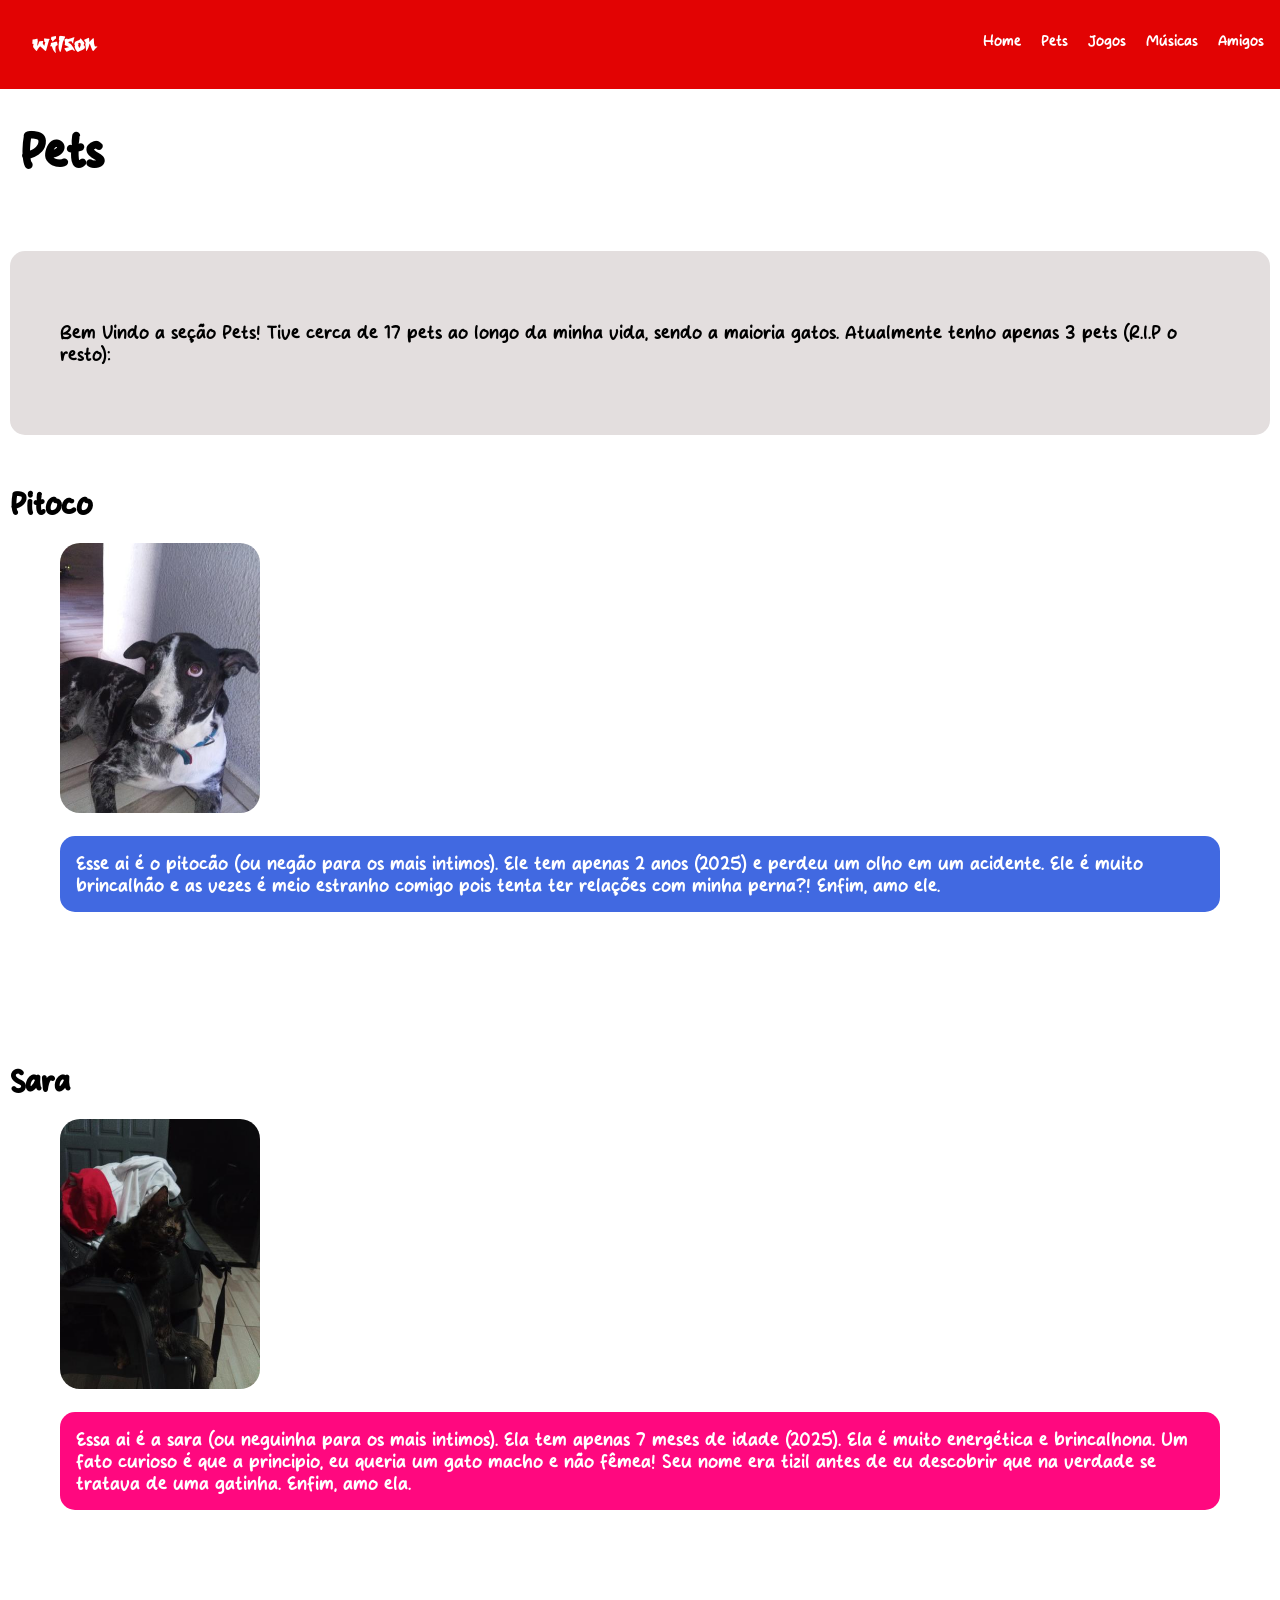
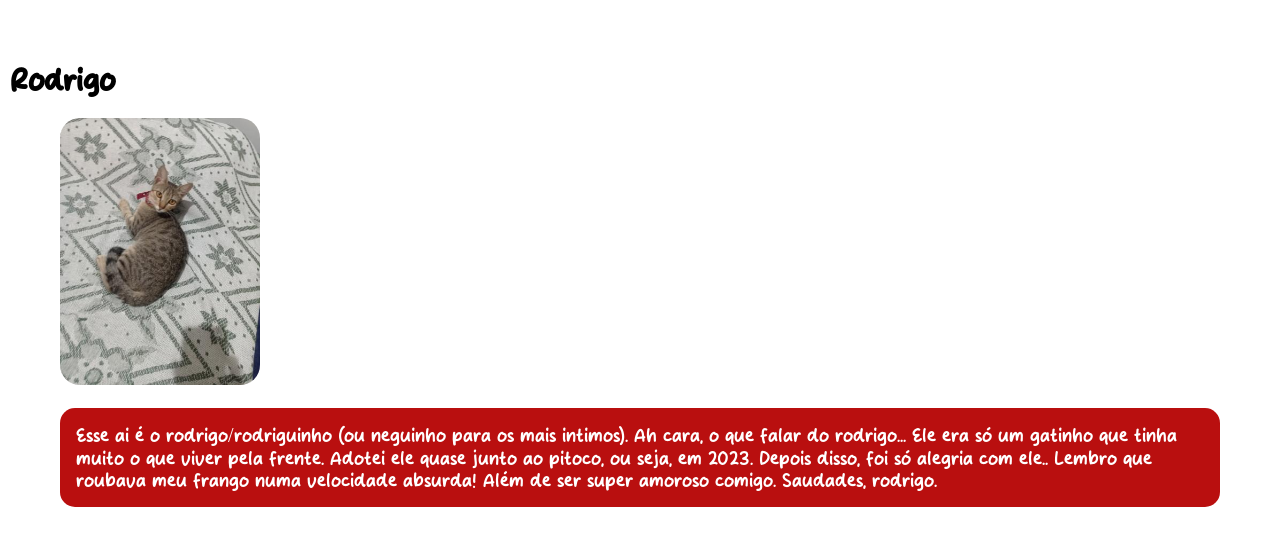
<file: wilsonsite/pets.html>
<!DOCTYPE html>
<html lang="pt-br">
<head>
    <meta charset="UTF-8">
    <meta name="viewport" content="width=device-width, initial-scale=1.0">
    <title>Pets | wilson </title>
    <link rel="stylesheet" href="styles/stylebasic.css">
    <link rel="stylesheet" href="styles/stylepets.css">
    
</head>
<body>
    <header>
        <nav class="navbar">
            <span class="nome-site">wilson</span>
            <div>
                <ul class="nav-items">
                    <li><a href="index.html">Home</a></li>
                    <li><a href="pets.html">Pets</a></li>
                    <li><a href="#">Jogos</a></li>
                    <li><a href="#">Músicas</a></li>
                    <li><a href="#">Amigos</a></li>
                </ul>
            </div>
        </nav>
    </header>
    <div class="titulo"><h1>Pets</h1></div>
    <main class="main">
        <div class="text">
            <div class="content">
                <p>Bem Vindo a seção Pets! Tive cerca de 17 pets ao longo da minha vida, sendo a maioria gatos.
                    Atualmente tenho apenas 3 pets (R.I.P o resto):
                </p>
            </div>
        </div>
        <div class="pets">
            <div class="pet">
                <div class="nomepet"><h1>Pitoco</h1></div>
                <img src="imgs/pitoco.jpg" alt="pitocão">
                <div class="aboutpet">
                    <div class="pitoco">
                        <span>Esse ai é o pitocão (ou negão para os mais intimos).
                            Ele tem apenas 2 anos (2025) e perdeu um olho em um acidente. Ele é muito brincalhão e as vezes é meio estranho comigo pois tenta ter relações com minha perna?! Enfim, amo ele.
                        </span>
                    </div>
                </div>
            </div>
            <div class="pet">
                <div class="nomepet"><h1>Sara</h1>
                </div>
                <img src="imgs/sara.jpg" alt="sara">
                <div class="aboutpet">
                    <div class="sara">
                        <span>Essa ai é a sara (ou neguinha para os mais intimos).
                            Ela tem apenas 7 meses de idade (2025). Ela é muito energética e  brincalhona. Um fato curioso é que a principio, eu queria um gato macho e não fêmea! Seu nome era tizil antes de eu descobrir que na verdade se tratava de uma gatinha. Enfim, amo ela.
                        </span>
                    </div>
                </div>
            </div>
            <div class="pet">
                <div class="nomepet"><h1>Rodrigo</h1>
                </div>
                <img src="imgs/rodrigo.jpg" alt="Rodrigo">
                <div class="aboutpet">
                    <div class="rodrigo">
                        <span>Esse ai é o rodrigo/rodriguinho (ou neguinho para os mais intimos).
                            Ah cara, o que falar do rodrigo... Ele era só um gatinho que tinha muito o que viver pela frente. Adotei ele quase junto ao pitoco, ou seja, em 2023. Depois disso, foi só alegria com ele.. Lembro que roubava meu frango numa velocidade absurda! Além de ser super amoroso comigo. Saudades, rodrigo.
                        </span>
                    </div>
                </div>
            </div>
        </div>
    </main>
</body>
</html>
</file>
<file: wilsonsite/styles/stylebasic.css>
@font-face {
    font-family: 'Blackfang';
    src: url('../fonts//blackfang/Blackfang.otf');
}
@font-face {
    font-family: 'Umeko Plum';
    src: url('../fonts/umeko_plum/Umeko\ Plum.otf');
}
body{
    padding: 0;
    margin: 0;
}
::-webkit-scrollbar {
    width: 20px;
}
::-webkit-scrollbar-track{
    background-color: rgb(224, 224, 224);
}
::-webkit-scrollbar-thumb{
    background-color: rgb(226, 3, 3);
    transition: 0.3s;
}
::-webkit-scrollbar-thumb:hover{
    background-color: rgba(226, 3, 3, 0.7);
    transition: 0.3s;
}
::selection{
    background-color: rgb(226, 3, 3);
    color: white;
}
.navbar{
   background-color: rgb(226, 3, 3);
   display: flex;
   justify-content: space-between;
   padding: 16px;
}
.nome-site{
    color: white;
    padding: 16px;
    font-family: 'Blackfang';
    font-size: 20px;
}
.nav-items{
    display: flex;
    color: white;
    font-family: 'Umeko Plum';
    text-decoration: none;
    list-style-type: none;
    gap: 20px;
}
.nav-items a{
    text-decoration: none;
    color: white;

}
.nav-items li{
    transition: 0.3s;
}
.nav-items li:hover{
    transform: translateY(-5px);
    scale: 1.1;
    transition: 0.3s;
}
.main {
    display: flex;
    flex-direction: column;
    justify-content: center;
    align-items: center;
    padding: 40px 60px;
}
.titulo{
    margin-left: 20px;
    font-size: 25px;
    font-family: 'Umeko Plum';
}
.text {
    display: flex;
    background-color: rgb(227, 222, 222);
    align-items: center;
    width: 100%;
    padding: 50px;
    height: 100%;
    border-radius: 15px;
    position: relative;
}
.content{
    display: flex;
    justify-content: center;
    font-family: 'Umeko plum';
    font-size: 20px;
    width: 100%;
}
</file>
<file: wilsonsite/styles/stylepets.css>
.pets{
    display: flex;
    flex-wrap: wrap;
    flex-direction: column;
    gap: 100px;
}
.pet{
    margin-top: 30px;
    font-family: 'umeko plum';
}
.pet img{
    width: 200px;
    border-radius: 20px;
}
.aboutpet{
    margin-top: 20px;
    font-size: 20px;
}
.nomepet{
    position: relative;
    right: 50px;
}
.sara{
    height: 100%;
    background-color: #FF087F;
    color: white;
    border-radius: 15px;
    padding: 16px;
}
.pitoco{
    height: 100%;
    background-color: #4169e1;
    color: white;
    border-radius: 15px;
    padding: 16px;
}
.rodrigo{
    height: 100%;
    background-color: #b90f0f;
    color: white;
    border-radius: 15px;
    padding: 16px;
}
</file>
